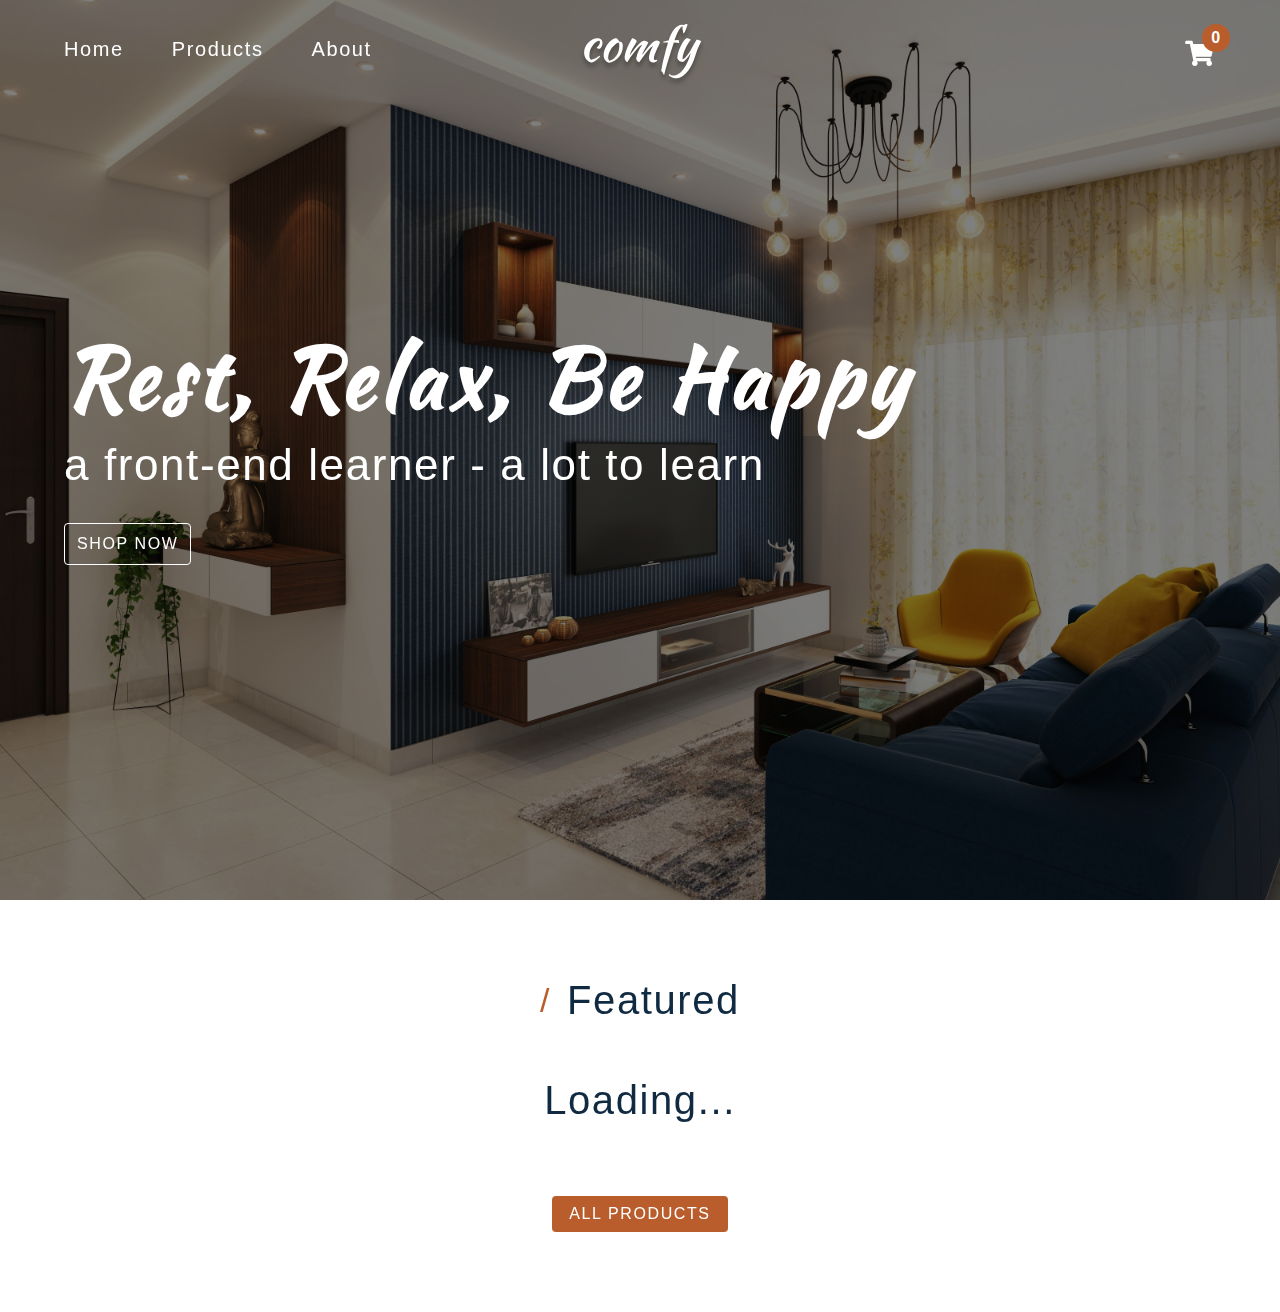
<file: index.html>
<!DOCTYPE html>
<html lang="en">
  <head>
    <meta charset="UTF-8" />
    <meta name="viewport" content="width=device-width, initial-scale=1.0" />
    <!-- font-awesome -->
    <link
      rel="stylesheet"
      href="https://cdnjs.cloudflare.com/ajax/libs/font-awesome/5.14.0/css/all.min.css"
    />

    <!-- styles css -->
    <link rel="stylesheet" href="styles.css" />
    <title>Home | Comfy</title>
  </head>
  <body>
    <!-- navbar -->
    <nav class="navbar">
      <div class="nav-center">
        <!-- links -->
        <div>
          <button class="toggle-nav">
            <i class="fas fa-bars"></i>
          </button>
          <ul class="nav-links">
            <li>
              <a href="index.html" class="nav-link"> home </a>
            </li>
            <li>
              <a href="products.html" class="nav-link"> products </a>
            </li>
            <li>
              <a href="about.html" class="nav-link"> about </a>
            </li>
          </ul>
        </div>
        <!-- logo -->
        <img src="./images/logo-white.svg" class="nav-logo" alt="logo" />
        <!-- cart icon -->
        <div class="toggle-container">
          <button class="toggle-cart">
            <i class="fas fa-shopping-cart"></i>
          </button>
          <span class="cart-item-count">1</span>
        </div>
      </div>
    </nav>
    <!-- hero -->
    <section class="hero">
      <div class="hero-container">
        <h1 class="text-slanted">rest, relax, be happy</h1>
        <h3>a front-end learner - a lot to learn</h3>
        <a href="products.html" class="hero-btn"> shop now </a>
      </div>
    </section>
    <!-- sidebar -->
    <div class="sidebar-overlay">
      <aside class="sidebar">
        <!-- close -->
        <button class="sidebar-close">
          <i class="fas fa-times"></i>
        </button>
        <!-- links -->
        <ul class="sidebar-links">
          <li>
            <a href="index.html" class="sidebar-link">
              <i class="fas fa-home fa-fw"></i>
              home
            </a>
          </li>
          <li>
            <a href="products.html" class="sidebar-link">
              <i class="fas fa-couch fa-fw"></i>
              products
            </a>
          </li>
          <li>
            <a href="about.html" class="sidebar-link">
              <i class="fas fa-book fa-fw"></i>
              about
            </a>
          </li>
        </ul>
      </aside>
    </div>
    <!-- cart -->
    <div class="cart-overlay">
      <aside class="cart">
        <button class="cart-close">
          <i class="fas fa-times"></i>
        </button>
        <header>
          <h3 class="text-slanted">your bag</h3>
        </header>
        <!-- cart items -->
        <div class="cart-items"></div>
        <!-- footer -->
        <footer>
          <h3 class="cart-total text-slanted">total : $12.99</h3>
          <button class="cart-checkout btn">checkout</button>
        </footer>
      </aside>
    </div>
    <!-- featured products -->
    <section class="section featured">
      <div class="title">
        <h2><span>/</span> featured</h2>
      </div>
      <div class="featured-center section-center">
        <h2 class="section-loading">loading...</h2>
        <!-- single product -->
        <!-- <article class="product">
          <div class="product-container">
            <img src="./images/main-bcg.jpg" class="product-img img" alt="" />
           
            <div class="product-icons">
              <a href="product.html?id=1" class="product-icon">
                <i class="fas fa-search"></i>
              </a>
              <button class="product-cart-btn product-icon" data-id="1">
                <i class="fas fa-shopping-cart"></i>
              </button>
            </div>
          </div>
          <footer>
            <p class="product-name">name</p>
            <h4 class="product-price">$9.99</h4>
          </footer>
        </article> -->
        <!-- end of single product -->
      </div>
      <a href="products.html" class="btn"> all products </a>
    </section>
    <script type="module" src="index.js"></script>
  </body>
</html>
</file>
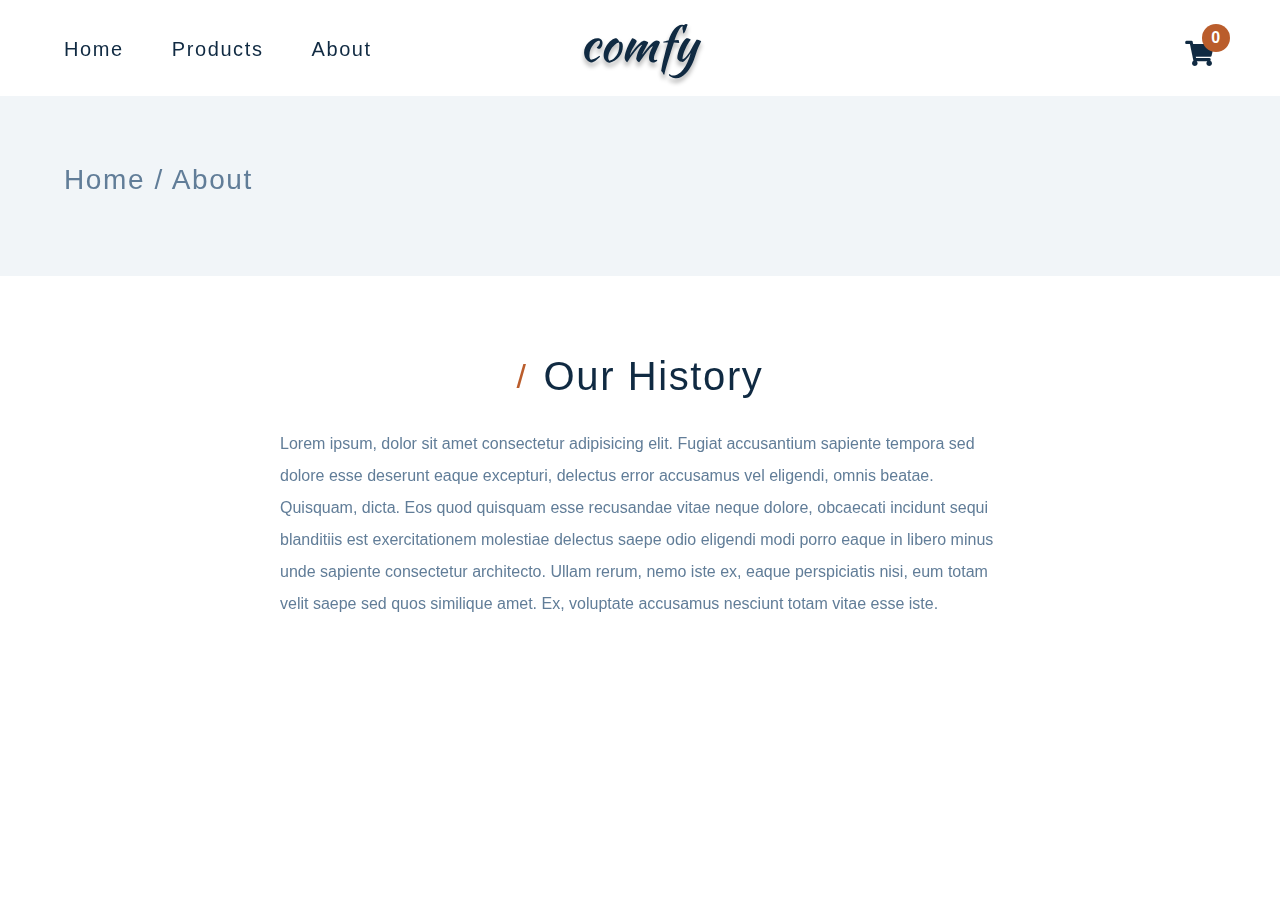
<file: about.html>
<!DOCTYPE html>
<html lang="en">
  <head>
    <meta charset="UTF-8" />
    <meta name="viewport" content="width=device-width, initial-scale=1.0" />
    <title>About | Comfy</title>
    <!-- font-awesome -->
    <link
      rel="stylesheet"
      href="https://cdnjs.cloudflare.com/ajax/libs/font-awesome/5.14.0/css/all.min.css"
    />

    <!-- styles css -->
    <link rel="stylesheet" href="styles.css" />
  </head>

  <body>
    <!-- navbar -->
    <nav class="navbar page">
      <div class="nav-center">
        <!-- links -->
        <div>
          <button class="toggle-nav">
            <i class="fas fa-bars"></i>
          </button>
          <ul class="nav-links">
            <li>
              <a href="index.html" class="nav-link">
                home
              </a>
            </li>
            <li>
              <a href="products.html" class="nav-link">
                products
              </a>
            </li>
            <li>
              <a href="about.html" class="nav-link">
                about
              </a>
            </li>
          </ul>
        </div>
        <!-- logo -->
        <img src="./images/logo-black.svg" class="nav-logo" alt="logo" />
        <!-- cart icon -->
        <div class="toggle-container">
          <button class="toggle-cart">
            <i class="fas fa-shopping-cart"></i>
          </button>
          <span class="cart-item-count">1</span>
        </div>
      </div>
    </nav>
    <!-- hero -->
    <section class="page-hero">
      <div class="section-center">
        <h3 class="page-hero-title">Home / About</h3>
      </div>
    </section>
    <!-- sidebar -->
    <div class="sidebar-overlay">
      <aside class="sidebar">
        <!-- close -->
        <button class="sidebar-close">
          <i class="fas fa-times"></i>
        </button>
        <!-- links -->
        <ul class="sidebar-links">
          <li>
            <a href="index.html" class="sidebar-link">
              <i class="fas fa-home fa-fw"></i>
              home
            </a>
          </li>
          <li>
            <a href="products.html" class="sidebar-link">
              <i class="fas fa-couch fa-fw"></i>
              products
            </a>
          </li>
          <li>
            <a href="about.html" class="sidebar-link">
              <i class="fas fa-book fa-fw"></i>
              about
            </a>
          </li>
        </ul>
      </aside>
    </div>
    <!-- cart -->
    <div class="cart-overlay">
      <aside class="cart">
        <button class="cart-close">
          <i class="fas fa-times"></i>
        </button>
        <header>
          <h3 class="text-slanted">your bag</h3>
        </header>
        <!-- cart items -->
        <div class="cart-items"></div>
        <!-- footer -->
        <footer>
          <h3 class="cart-total text-slanted">
            total : $12.99
          </h3>
          <button class="cart-checkout btn">checkout</button>
        </footer>
      </aside>
    </div>
    <!-- about -->
    <section class="section section-center about-page">
      <div class="title">
        <h2><span>/</span> our history</h2>
      </div>
      <p class="about-text">
        Lorem ipsum, dolor sit amet consectetur adipisicing elit. Fugiat
        accusantium sapiente tempora sed dolore esse deserunt eaque excepturi,
        delectus error accusamus vel eligendi, omnis beatae. Quisquam, dicta.
        Eos quod quisquam esse recusandae vitae neque dolore, obcaecati incidunt
        sequi blanditiis est exercitationem molestiae delectus saepe odio
        eligendi modi porro eaque in libero minus unde sapiente consectetur
        architecto. Ullam rerum, nemo iste ex, eaque perspiciatis nisi, eum
        totam velit saepe sed quos similique amet. Ex, voluptate accusamus
        nesciunt totam vitae esse iste.
      </p>
    </section>
    <script type="module" src="./src/pages/about.js"></script>
  </body>
</html>
</file>
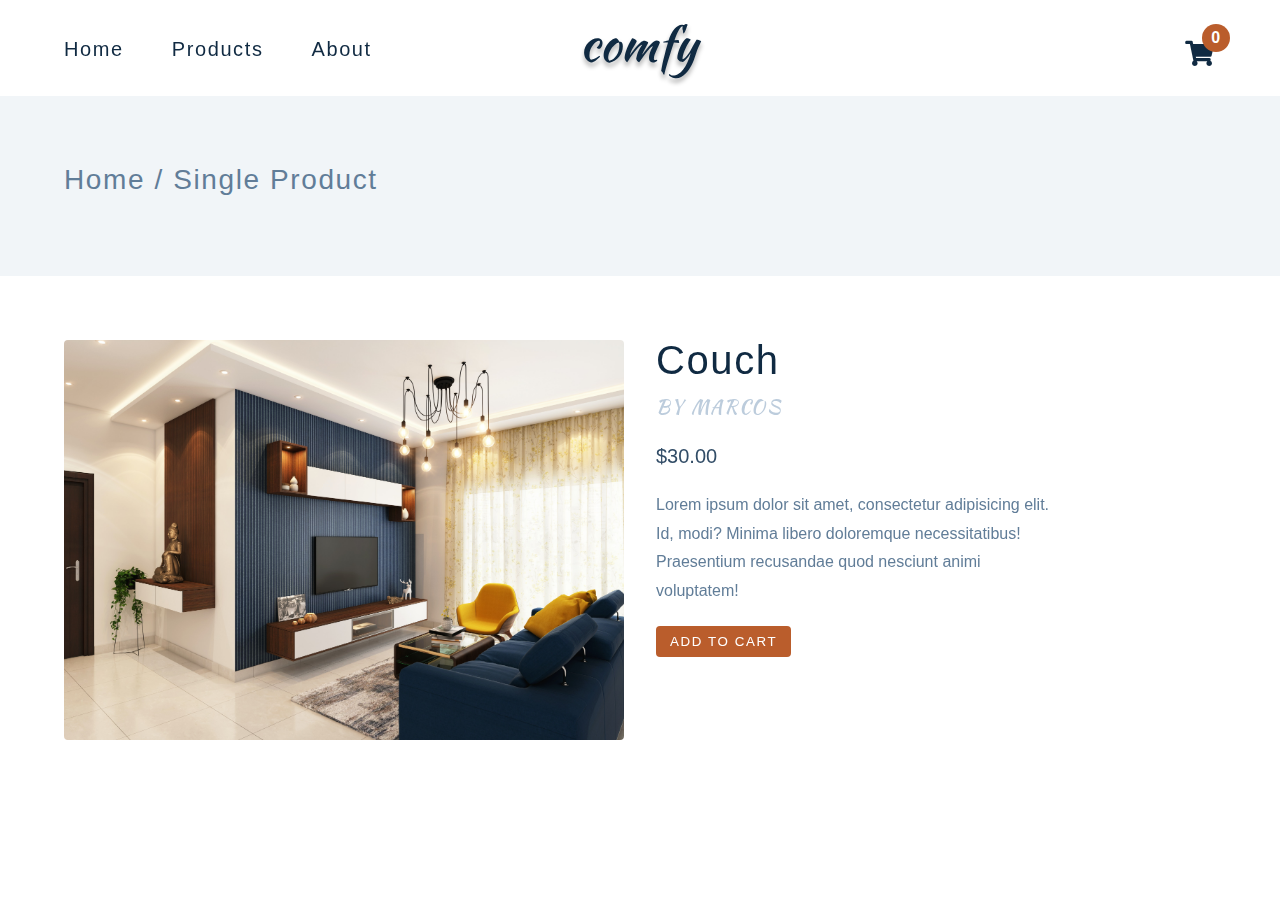
<file: product.html>
<!DOCTYPE html>
<html lang="en">
  <head>
    <meta charset="UTF-8" />
    <meta name="viewport" content="width=device-width, initial-scale=1.0" />
    <title>Single Product</title>
    <!-- font-awesome -->
    <link
      rel="stylesheet"
      href="https://cdnjs.cloudflare.com/ajax/libs/font-awesome/5.14.0/css/all.min.css"
    />

    <!-- styles css -->
    <link rel="stylesheet" href="styles.css" />
  </head>
  <body>
    <!-- navbar -->
    <nav class="navbar page">
      <div class="nav-center">
        <!-- links -->
        <div>
          <button class="toggle-nav">
            <i class="fas fa-bars"></i>
          </button>
          <ul class="nav-links">
            <li>
              <a href="index.html" class="nav-link"> home </a>
            </li>
            <li>
              <a href="products.html" class="nav-link"> products </a>
            </li>
            <li>
              <a href="about.html" class="nav-link"> about </a>
            </li>
          </ul>
        </div>
        <!-- logo -->
        <img src="./images/logo-black.svg" class="nav-logo" alt="logo" />
        <!-- cart icon -->
        <div class="toggle-container">
          <button class="toggle-cart">
            <i class="fas fa-shopping-cart"></i>
          </button>
          <span class="cart-item-count">1</span>
        </div>
      </div>
    </nav>
    <!-- hero -->
    <section class="page-hero">
      <div class="section-center">
        <h3 class="page-hero-title">Home / Single Product</h3>
      </div>
    </section>
    <!-- sidebar -->
    <div class="sidebar-overlay">
      <aside class="sidebar">
        <!-- close -->
        <button class="sidebar-close">
          <i class="fas fa-times"></i>
        </button>
        <!-- links -->
        <ul class="sidebar-links">
          <li>
            <a href="index.html" class="sidebar-link">
              <i class="fas fa-home fa-fw"></i>
              home
            </a>
          </li>
          <li>
            <a href="products.html" class="sidebar-link">
              <i class="fas fa-couch fa-fw"></i>
              products
            </a>
          </li>
          <li>
            <a href="about.html" class="sidebar-link">
              <i class="fas fa-book fa-fw"></i>
              about
            </a>
          </li>
        </ul>
      </aside>
    </div>
    <!-- cart -->
    <div class="cart-overlay">
      <aside class="cart">
        <button class="cart-close">
          <i class="fas fa-times"></i>
        </button>
        <header>
          <h3 class="text-slanted">your bag</h3>
        </header>
        <!-- cart items -->
        <div class="cart-items"></div>
        <!-- footer -->
        <footer>
          <h3 class="cart-total text-slanted">total : $12.99</h3>
          <button class="cart-checkout btn">checkout</button>
        </footer>
      </aside>
    </div>
    <!-- product info -->
    <section class="single-product">
      <div class="section-center single-product-center">
        <img
          src="./images/main-bcg.jpg"
          class="single-product-img img"
          alt=""
        />
        <article class="single-product-info">
          <div>
            <h2 class="single-product-title">couch</h2>
            <p class="single-product-company text-slanted">by marcos</p>
            <p class="single-product-price">$30.00</p>
            <div class="single-product-colors"></div>
            <p class="single-product-desc">
              Lorem ipsum dolor sit amet, consectetur adipisicing elit. Id,
              modi? Minima libero doloremque necessitatibus! Praesentium
              recusandae quod nesciunt animi voluptatem!
            </p>
            <button class="addToCartBtn btn" data-id="id">add to cart</button>
          </div>
        </article>
      </div>
    </section>
    <div class="page-loading">
      <h2>loading...</h2>
    </div>
    <script type="module" src="./src/pages/product.js"></script>
  </body>
</html>
</file>
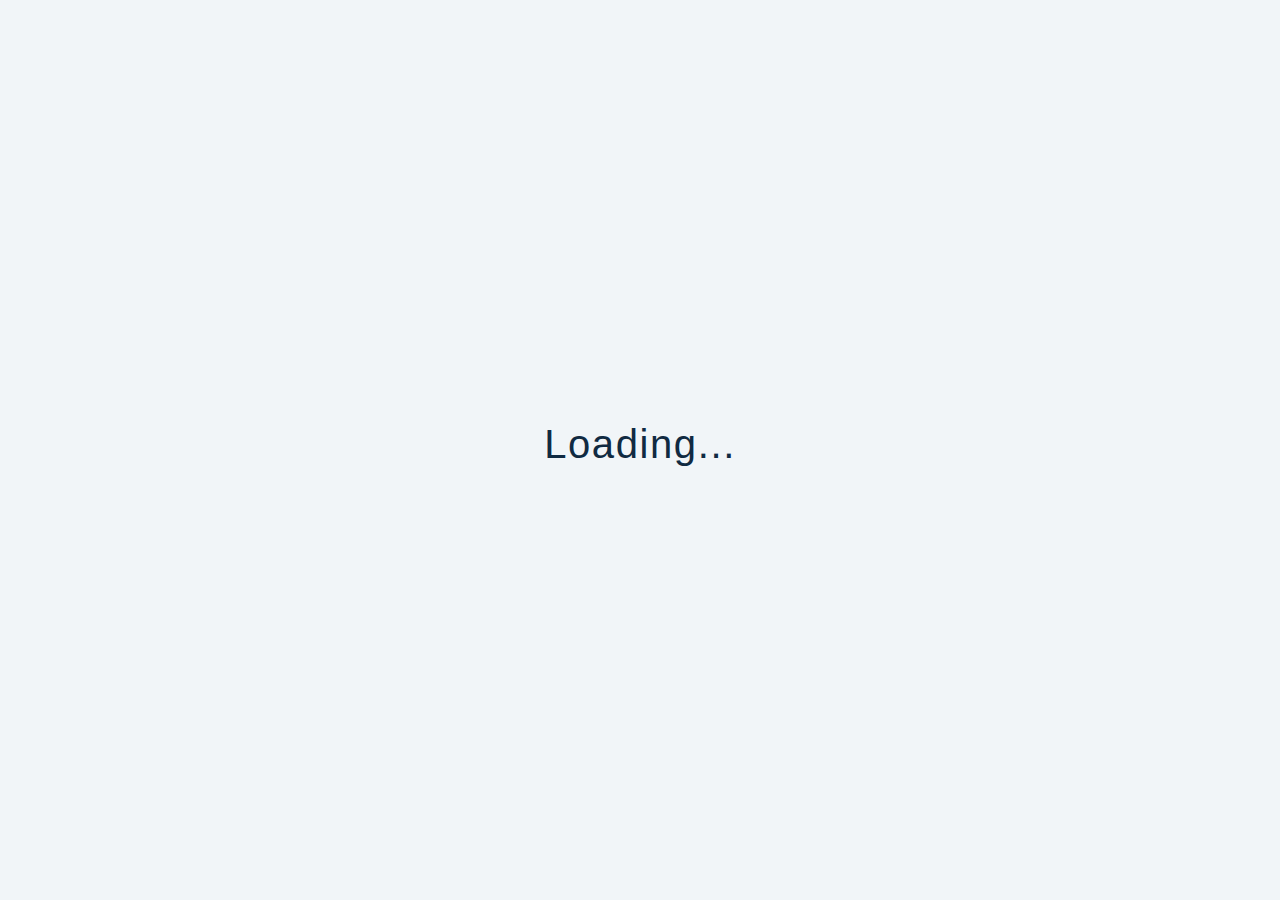
<file: products.html>
<!DOCTYPE html>
<html lang="en">
  <head>
    <meta charset="UTF-8" />
    <meta name="viewport" content="width=device-width, initial-scale=1.0" />
    <title>Products | Comfy</title>
    <!-- font-awesome -->
    <link
      rel="stylesheet"
      href="https://cdnjs.cloudflare.com/ajax/libs/font-awesome/5.14.0/css/all.min.css"
    />

    <!-- styles css -->
    <link rel="stylesheet" href="styles.css" />
  </head>
  <body>
    <!-- navbar -->
    <nav class="navbar page">
      <div class="nav-center">
        <!-- links -->
        <div>
          <button class="toggle-nav">
            <i class="fas fa-bars"></i>
          </button>
          <ul class="nav-links">
            <li>
              <a href="index.html" class="nav-link">
                home
              </a>
            </li>
            <li>
              <a href="products.html" class="nav-link">
                products
              </a>
            </li>
            <li>
              <a href="about.html" class="nav-link">
                about
              </a>
            </li>
          </ul>
        </div>
        <!-- logo -->
        <img src="./images/logo-black.svg" class="nav-logo" alt="logo" />
        <!-- cart icon -->
        <div class="toggle-container">
          <button class="toggle-cart">
            <i class="fas fa-shopping-cart"></i>
          </button>
          <span class="cart-item-count">1</span>
        </div>
      </div>
    </nav>
    <!-- hero -->
    <section class="page-hero">
      <div class="section-center">
        <h3 class="page-hero-title">Home / Products</h3>
      </div>
    </section>
    <!-- sidebar -->
    <div class="sidebar-overlay">
      <aside class="sidebar">
        <!-- close -->
        <button class="sidebar-close">
          <i class="fas fa-times"></i>
        </button>
        <!-- links -->
        <ul class="sidebar-links">
          <li>
            <a href="index.html" class="sidebar-link">
              <i class="fas fa-home fa-fw"></i>
              home
            </a>
          </li>
          <li>
            <a href="products.html" class="sidebar-link">
              <i class="fas fa-couch fa-fw"></i>
              products
            </a>
          </li>
          <li>
            <a href="about.html" class="sidebar-link">
              <i class="fas fa-book fa-fw"></i>
              about
            </a>
          </li>
        </ul>
      </aside>
    </div>
    <!-- cart -->
    <div class="cart-overlay">
      <aside class="cart">
        <button class="cart-close">
          <i class="fas fa-times"></i>
        </button>
        <header>
          <h3 class="text-slanted">your bag</h3>
        </header>
        <!-- cart items -->
        <div class="cart-items"></div>
        <!-- footer -->
        <footer>
          <h3 class="cart-total text-slanted">
            total : $12.99
          </h3>
          <button class="cart-checkout btn">checkout</button>
        </footer>
      </aside>
    </div>
    <!-- products -->
    <section class="products">
      <!-- filters -->
      <div class="filters">
        <div class="filters-container">
          <!-- search -->
          <form class="input-form">
            <input type="text" class="search-input" placeholder="search..." />
          </form>
          <!-- categories -->
          <h4>Company</h4>
          <article class="companies">
            <button class="company-btn">all</button>
            <button class="company-btn">ikea</button>
          </article>
          <!-- price -->
          <h4>Price</h4>
          <form class="price-form">
            <input
              type="range"
              class="price-filter"
              min="0"
              value="50"
              max="100"
            />
          </form>
          <p class="price-value"></p>
        </div>
      </div>
      <!-- products -->
      <div class="products-container"></div>
    </section>
    <!-- page loading -->
    <div class="page-loading">
      <h2>Loading...</h2>
    </div>
    <script type="module" src="./src/pages/products.js"></script>
  </body>
</html>
</file>
<file: styles.css>
@import url("https://fonts.googleapis.com/css2?family=Kaushan+Script&display=swap");
/*
=============== 
Variables
===============
*/

:root {
  /* dark shades of primary color*/
  --clr-primary-1: hsl(21, 91%, 17%);
  --clr-primary-2: hsl(21, 84%, 25%);
  --clr-primary-3: hsl(21, 81%, 29%);
  --clr-primary-4: hsl(21, 77%, 34%);
  /* primary/main color */
  --clr-primary-5: hsl(21, 62%, 45%);
  /* lighter shades of primary color */
  --clr-primary-6: hsl(21, 57%, 50%);
  --clr-primary-7: hsl(21, 65%, 59%);
  --clr-primary-8: hsl(21, 80%, 74%);
  --clr-primary-9: hsl(21, 94%, 87%);
  --clr-primary-10: hsl(21, 100%, 94%);
  /* darkest grey - used for headings */
  --clr-grey-1: #102a42;
  --clr-grey-2: hsl(211, 39%, 23%);
  --clr-grey-3: hsl(209, 34%, 30%);
  --clr-grey-4: hsl(209, 28%, 39%);
  /* grey used for paragraphs */
  --clr-grey-5: hsl(210, 22%, 49%);
  --clr-grey-6: hsl(209, 23%, 60%);
  --clr-grey-7: hsl(211, 27%, 70%);
  --clr-grey-8: hsl(210, 31%, 80%);
  --clr-grey-9: hsl(212, 33%, 89%);
  --clr-grey-10: hsl(210, 36%, 96%);
  --clr-white: #fff;
  --clr-red-dark: hsl(360, 67%, 44%);
  --clr-red-light: hsl(360, 71%, 66%);
  --clr-green-dark: hsl(125, 67%, 44%);
  --clr-green-light: hsl(125, 71%, 66%);
  --clr-black: #222;

  --transition: all 0.3s linear;
  --spacing: 0.1rem;
  --radius: 0.25rem;
  --light-shadow: 0 5px 15px rgba(0, 0, 0, 0.1);
  --dark-shadow: 0 5px 15px rgba(0, 0, 0, 0.2);
  --max-width: 1170px;
  --fixed-width: 620px;
}
/*
=============== 
Global Styles
===============
*/

*,
::after,
::before {
  margin: 0;
  padding: 0;
  box-sizing: border-box;
}
body {
  font-family: -apple-system, BlinkMacSystemFont, "Segoe UI", Roboto, Oxygen,
    Ubuntu, Cantarell, "Open Sans", "Helvetica Neue", sans-serif;
  background: var(--clr-white);
  color: var(--clr-grey-1);
  line-height: 1.5;
  font-size: 0.875rem;
}
ul {
  list-style-type: none;
}
a {
  text-decoration: none;
}
h1,
h2,
h3,
h4 {
  letter-spacing: var(--spacing);
  text-transform: capitalize;
  line-height: 1.25;
  margin-bottom: 0.75rem;
  font-weight: 400;
}
h1 {
  font-size: 3rem;
}
h2 {
  font-size: 2rem;
}
h3 {
  font-size: 1.25rem;
}
h4 {
  font-size: 0.875rem;
}
p {
  margin-bottom: 1.25rem;
  color: var(--clr-grey-5);
}
@media screen and (min-width: 800px) {
  h1 {
    font-size: 4rem;
  }
  h2 {
    font-size: 2.5rem;
  }
  h3 {
    font-size: 1.75rem;
  }
  h4 {
    font-size: 1rem;
  }
  body {
    font-size: 1rem;
  }
  h1,
  h2,
  h3,
  h4 {
    line-height: 1;
  }
}
.img {
  width: 100%;
  display: block;
}
.text-slanted {
  font-family: "Kaushan Script", cursive;
}
.section-center {
  width: 90vw;
  max-width: var(--max-width);
  margin: 0 auto;
}
.section {
  padding: 5rem 0;
}
.btn {
  background: var(--clr-primary-5);
  color: var(--clr-white);
  border-radius: var(--radius);
  padding: 0.375rem 0.75rem;
  text-transform: uppercase;
  letter-spacing: var(--spacing);
  display: inline-block;
  transition: var(--transition);
  border-color: transparent;
  cursor: pointer;
}
.btn:hover {
  background: var(--clr-primary-7);
  color: var(--clr-black);
}
.section-loading {
  text-align: center;
  position: absolute;
  top: 2rem;
  left: 50%;
  transform: translate(-50%, -50%);
  text-align: center;
}
.page-loading {
  position: fixed;
  top: 0;
  left: 0;
  width: 100%;
  height: 100%;
  background: var(--clr-grey-10);
  display: flex;
  align-items: center;
  justify-content: center;
}
/*
=============== 
Navbar
===============
*/

.navbar {
  height: 6rem;
  background: transparent;
  display: flex;
  align-items: center;
  justify-content: center;
}

.nav-center {
  width: 90vw;
  max-width: var(--max-width);
  display: flex;
  justify-content: space-between;
  align-items: center;
}
.nav-links {
  display: none;
}
.toggle-nav {
  background: var(--clr-primary-5);
  border-color: transparent;
  color: var(--clr-white);
  width: 3.75rem;
  height: 2.25rem;
  display: flex;
  align-items: center;
  justify-content: center;
  font-size: 1.5rem;
  border-radius: 2rem;
  cursor: pointer;
  transition: var(--transition);
}
.toggle-nav:hover {
  background: var(--clr-primary-3);
}
.toggle-container {
  position: relative;
  margin-top: 0.75rem;
}
.toggle-cart {
  background: transparent;
  border-color: transparent;
  font-size: 1.6rem;
  color: var(--clr-white);
  cursor: pointer;
}
.cart-item-count {
  position: absolute;
  top: -0.85rem;
  right: -0.85rem;
  background: var(--clr-primary-5);
  width: 1.75rem;
  height: 1.75rem;
  display: grid;
  place-items: center;
  border-radius: 50%;
  color: var(--clr-white);
  font-weight: bold;
  font-size: 1rem;
}
@media screen and (min-width: 800px) {
  .nav-center {
    position: relative;
  }
  .nav-logo {
    position: absolute;
    top: 50%;
    left: 65%;
    transform: translate(-50%, -50%);
  }
  .toggle-nav {
    display: none;
  }
  .nav-links {
    display: flex;
    font-size: 1.5rem;
    text-transform: capitalize;
  }
  .nav-link {
    color: var(--clr-white);
    margin-right: 3rem;
    letter-spacing: var(--spacing);
    transition: var(--transition);
    font-size: 1.25rem;
  }
  .nav-link:hover {
    color: var(--clr-primary-5);
  }
}
@media screen and (min-width: 992px) {
  .nav-logo {
    left: 50%;
  }
}
/* page navbar */
.page .nav-link {
  color: var(--clr-grey-1);
}
.page .nav-link:hover {
  color: var(--clr-primary-5);
}
.page .toggle-cart {
  color: var(--clr-grey-1);
}
/*
=============== 
Hero
===============
*/
.hero {
  min-height: 100vh;
  margin-top: -6rem;
  background: linear-gradient(rgba(0, 0, 0, 0.5), rgba(0, 0, 0, 0.5)),
    url(./images/main-bcg.jpg) center/cover;
  display: grid;
  place-items: center;
  color: var(--clr-white);
}
.hero-container {
  width: 90vw;
  max-width: var(--max-width);
}
.hero h1 {
  font-weight: 700;
}
.hero h3 {
  text-transform: none;
  font-size: 1.5rem;
}
.hero-btn {
  color: var(--clr-white);
  background: transparent;
  border: 1px solid var(--clr-white);
  padding: 0.5rem 0.75rem;
  display: inline-block;
  margin-top: 0.75rem;
  text-transform: uppercase;
  letter-spacing: var(--spacing);
  border-radius: var(--radius);
  transition: var(--transition);
}
.hero-btn:hover {
  background: var(--clr-white);
  color: var(--clr-primary-5);
}

@media screen and (min-width: 800px) {
  .hero h3 {
    font-size: 1.5rem;
    margin: 1rem 0;
  }
}

@media screen and (min-width: 992px) {
  .hero h1 {
    font-size: 5.25rem;
    letter-spacing: 5px;
  }
  .hero h3 {
    font-size: 2.75rem;
    margin: 1.5rem 0;
  }
}

/*
=============== 
Sidebar
===============
*/
.sidebar-overlay {
  position: fixed;
  top: 0;
  left: 0;
  width: 100%;
  height: 100%;
  display: grid;
  place-items: center;
  z-index: -1;
  transition: var(--transition);
  opacity: 0;
  background: rgba(0, 0, 0, 0.5);
}
.sidebar-overlay.show {
  opacity: 1;
  z-index: 100;
}
.sidebar {
  width: 90vw;
  height: 95vh;
  max-width: var(--fixed-width);
  background: var(--clr-white);
  border-radius: var(--radius);
  box-shadow: var(--dark-shadow);
  position: relative;
  padding: 4rem;
  transform: scale(0);
}
.show .sidebar {
  transform: scale(1);
}
.sidebar-close {
  font-size: 2rem;
  background: transparent;
  border-color: transparent;
  color: var(--clr-grey-5);
  position: absolute;
  top: 1rem;
  right: 1rem;
  cursor: pointer;
}
.sidebar-link {
  font-size: 1.5rem;
  text-transform: capitalize;
  color: var(--clr-grey-1);
}
.sidebar-link i {
  color: var(--clr-grey-5);
  margin-right: 1rem;
  margin-bottom: 1rem;
}
@media screen and (min-width: 800px) {
  .sidebar-overlay {
    display: none;
  }
}
/*
=============== 
Cart
===============
*/
.cart-overlay {
  position: fixed;
  top: 0;
  left: 0;
  width: 100%;
  height: 100%;
  background: rgba(0, 0, 0, 0.5);
  transition: var(--transition);
  opacity: 0;
  z-index: -1;
}
.cart-overlay.show {
  opacity: 1;
  z-index: 100;
}
.cart {
  position: fixed;
  top: 0;
  right: 0;
  width: 100%;
  height: 100%;
  max-width: 400px;
  background: var(--clr-grey-10);
  padding: 3rem 1rem 0 1rem;
  display: grid;
  grid-template-rows: auto 1fr auto;
  transition: var(--transition);
  transform: translateX(100%);
  overflow: scroll;
}
.show .cart {
  transform: translateX(0);
}
.cart-close {
  font-size: 2rem;
  background: transparent;
  border-color: transparent;
  color: var(--clr-grey-5);
  position: absolute;
  top: 0.5rem;
  left: 1rem;
  cursor: pointer;
}
.cart header {
  text-align: center;
}
.cart header h3 {
  font-weight: 500;
}
.cart-total {
  text-align: center;
  margin-bottom: 2rem;
  font-weight: 500;
}
.cart-checkout {
  display: block;
  width: 75%;
  margin: 0 auto;
  margin-bottom: 3rem;
}
/* cart item */
.cart-item {
  margin: 1rem 0;
  display: grid;
  grid-template-columns: auto 1fr auto;

  column-gap: 1.5rem;
  align-items: center;
}
.cart-item-img {
  width: 75px;
  height: 50px;
  object-fit: cover;
  border-radius: var(--radius);
}
.cart-item-name {
  margin-bottom: 0.15rem;
}
.cart-item-price {
  margin-bottom: 0;
  font-size: 0.75rem;
  color: var(--clr-grey-3);
}
.cart-item-remove-btn {
  background: transparent;
  border-color: transparent;
  color: var(--clr-grey-5);
  letter-spacing: var(--spacing);
  cursor: pointer;
}
.cart-item-amount {
  margin-bottom: 0;
  text-align: center;
  color: var(--clr-grey-3);
  line-height: 1;
}
.cart-item-increase-btn,
.cart-item-decrease-btn {
  background: transparent;
  border-color: transparent;
  color: var(--clr-primary-5);
  cursor: pointer;
  font-size: 0.85rem;
  padding: 0.25rem;
}
/*
=============== 
Title
===============
*/

.title h2 {
  display: flex;
  justify-content: center;
  align-items: center;
  font-weight: 500;
}
.title span {
  color: var(--clr-primary-5);
  font-size: 0.85em;
  margin-right: 1rem;
}
/*
=============== 
product
===============
*/
.product-img {
  height: 15rem;
  object-fit: cover;
  border-radius: var(--radius);
}
.product-container {
  position: relative;
}
.product-icons {
  position: absolute;
  top: 50%;
  left: 50%;
  transform: translate(-50%, -50%);
  opacity: 0;
  display: flex;
  transition: var(--transition);
}
.product-icon {
  width: 2.25rem;
  height: 2.25rem;
  background: var(--clr-primary-5);
  color: var(--clr-white);
  display: grid;
  place-items: center;
  border-radius: 50%;
  transition: var(--transition);
  cursor: pointer;
  font-size: 1rem;
  border-color: transparent;
  margin: 0 0.5rem;
}
.product-icon:hover {
  background: var(--clr-primary-7);
}
.product-container:hover .product-icons {
  opacity: 1;
}
.product footer {
  padding: 0.75rem 0;
  text-align: center;
}
.product-name {
  margin-bottom: 0.25rem;
  text-transform: capitalize;
  letter-spacing: var(--spacing);
}
.product-price {
  margin-bottom: 0;
  color: var(--clr-grey-3);
  font-weight: 700;
}

.featured-center {
  margin: 3rem auto 2rem auto;
  display: grid;
  gap: 1rem;
  min-height: 6rem;
  position: relative;
}
.featured .btn {
  display: block;
  width: 11rem;
  margin: 0 auto;
  text-align: center;
}
@media screen and (min-width: 992px) {
  .featured-center {
    display: grid;
    grid-template-columns: 1fr 1fr;
  }
}
@media screen and (min-width: 1200px) {
  .featured-center {
    display: grid;
    grid-template-columns: 1fr 1fr 1fr;
  }
  .product .img {
    height: 13rem;
  }
}
/*
=============== 
About Page
===============
*/
.about-text {
  line-height: 2;
  max-width: 45em;
  margin: 0 auto;
  margin-top: 2rem;
}

/*
=============== 
Products Page
===============
*/
.products {
  width: 90vw;
  display: grid;
  grid-gap: 1rem;
  margin: 4rem auto;
  max-width: var(--max-width);
  position: relative;
}
.filters-container {
  position: sticky;
  top: 1rem;
}
.filters h4 {
  font-weight: 500;
  margin: 1.5rem 0 0.5rem;
}

.search-input {
  padding: 0.5rem;
  background: var(--clr-grey-10);
  border-radius: var(--radius);
  border-color: transparent;
  letter-spacing: var(--spacing);
}
.search-input::placeholder {
  text-transform: capitalize;
}
.company-btn {
  display: block;
  margin: 0.25em 0;
  padding: 0.25rem;
  text-transform: capitalize;
  background: transparent;
  border-color: transparent;
  letter-spacing: var(--spacing);
  color: var(--clr-grey-5);
  cursor: pointer;
  transition: var(--transition);
}
.company-btn:hover {
  color: var(--clr-grey-3);
}
.price-filter {
  background: var(--clr-grey-5) !important;
  color: var(--clr-grey-5);
}
@media screen and (min-width: 768px) {
  .products {
    grid-template-columns: 200px 1fr;
  }
  .categories {
    position: sticky;
    top: 1rem;
  }
}
@media screen and (min-width: 992px) {
  .products-container {
    display: grid;
    grid-template-columns: repeat(2, 1fr);
    gap: 1rem;
  }
  .products-container .product-img {
    height: 10rem;
  }
  .products-container .product-name {
    font-size: 0.85rem;
  }
  .products-container .product-price {
    font-size: 0.85rem;
  }
}
@media screen and (min-width: 1170px) {
  .products-container {
    grid-template-columns: repeat(3, 1fr);
  }
}
.filter-error {
  position: absolute;
  top: 5rem;
  left: 0;
  width: 100%;
  text-align: center;
  margin-top: 4rem;
}
/*
=============== 
Single Product Page
===============
*/
.page-hero {
  min-height: 20vh;
  display: grid;
  place-items: center;
  background: var(--clr-grey-10);
  color: var(--clr-grey-5);
}
.page-hero-title {
  font-weight: 500;
}
.single-product {
  padding: 2rem 0;
}
.single-product-center {
  margin: 2rem auto;
  display: grid;
  gap: 1rem 2rem;
}
.single-product-img {
  height: 25rem;
  border-radius: var(--radius);
  object-fit: cover;
}
.single-product-company {
  font-size: 1.2rem;
  color: var(--clr-grey-8);
  text-transform: uppercase;
  letter-spacing: var(--spacing);
  margin-bottom: 1.25rem;
}
.single-product-price {
  color: var(--clr-grey-3);
  font-size: 1.25rem;
  font-weight: 500;
}

.product-color {
  display: inline-block;
  width: 1rem;
  height: 1rem;
  border-radius: 50%;
  background: #222;
  margin: 0.5rem 0.5rem 1.5rem 0;
}

.single-product-desc {
  max-width: 25em;
  line-height: 1.8;
}
@media screen and (min-width: 992px) {
  .single-product-center {
    grid-template-columns: 1fr 1fr;
  }
}
</file>
